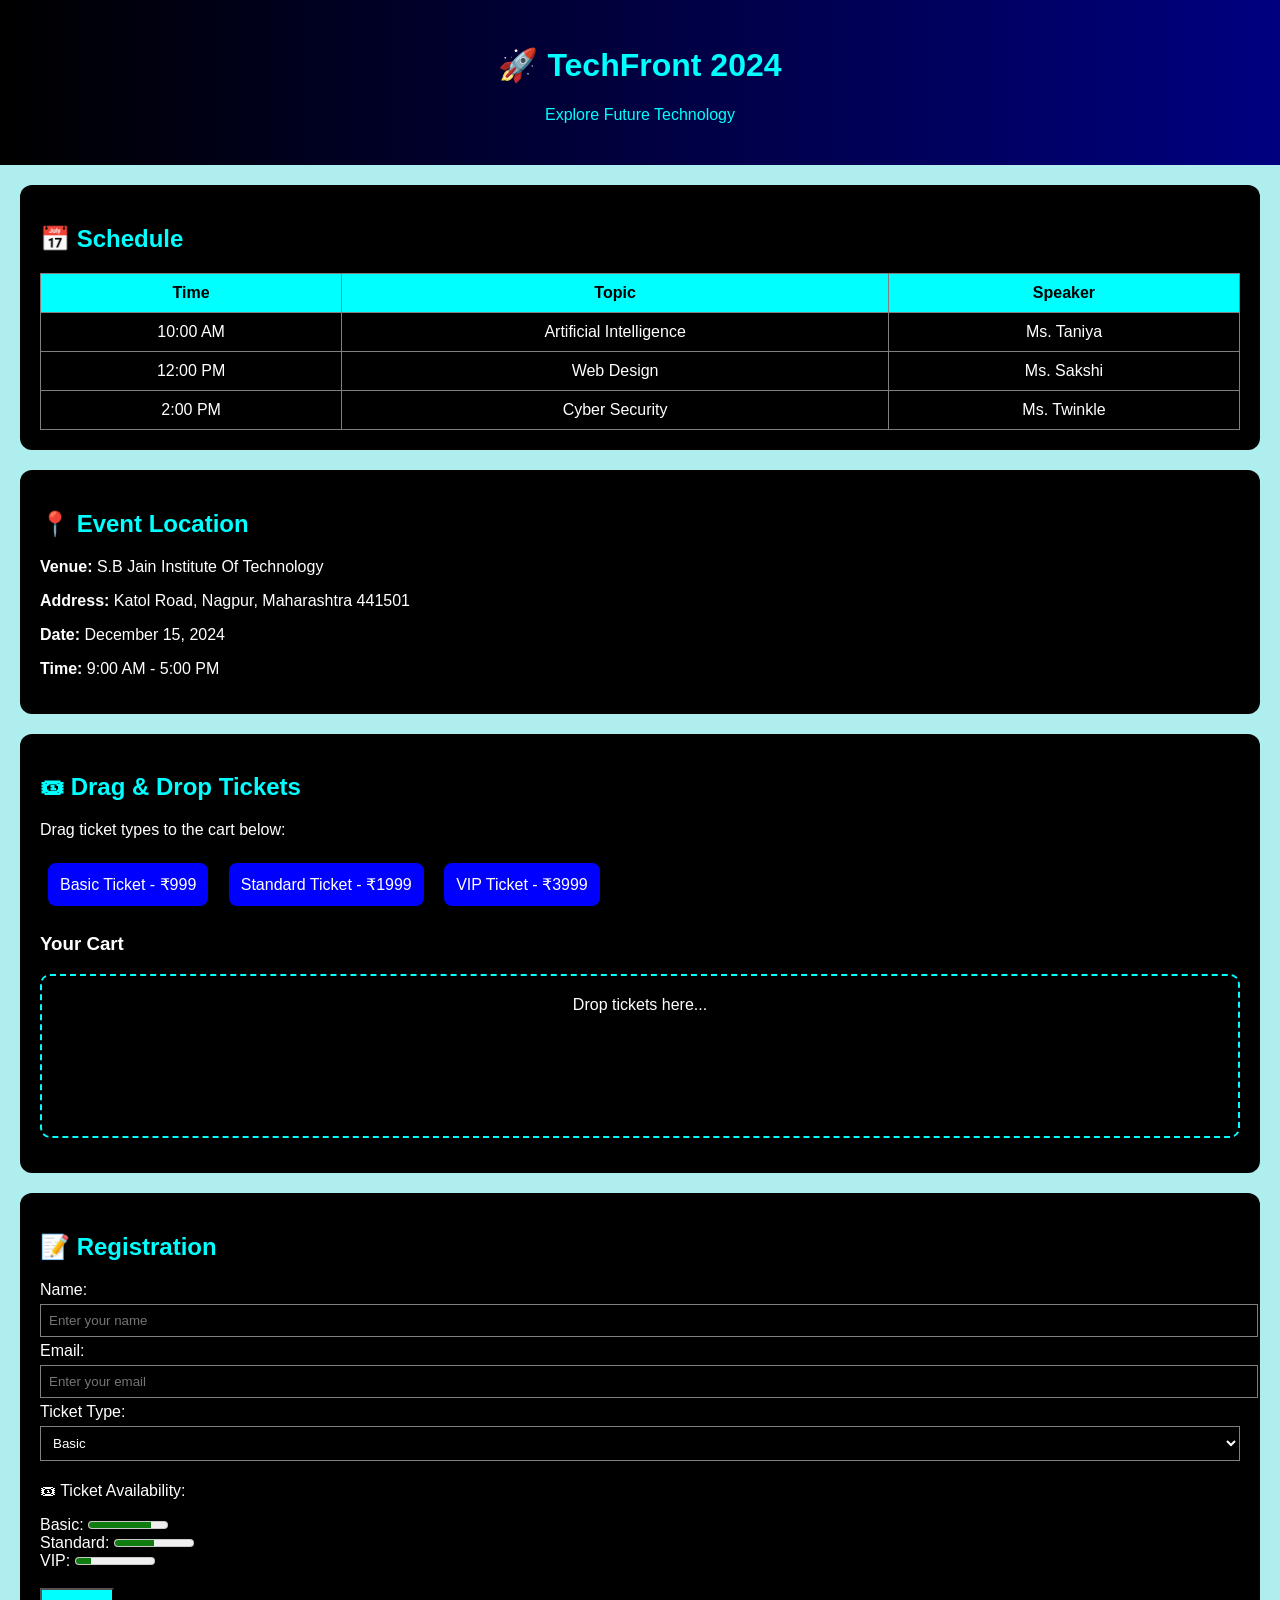
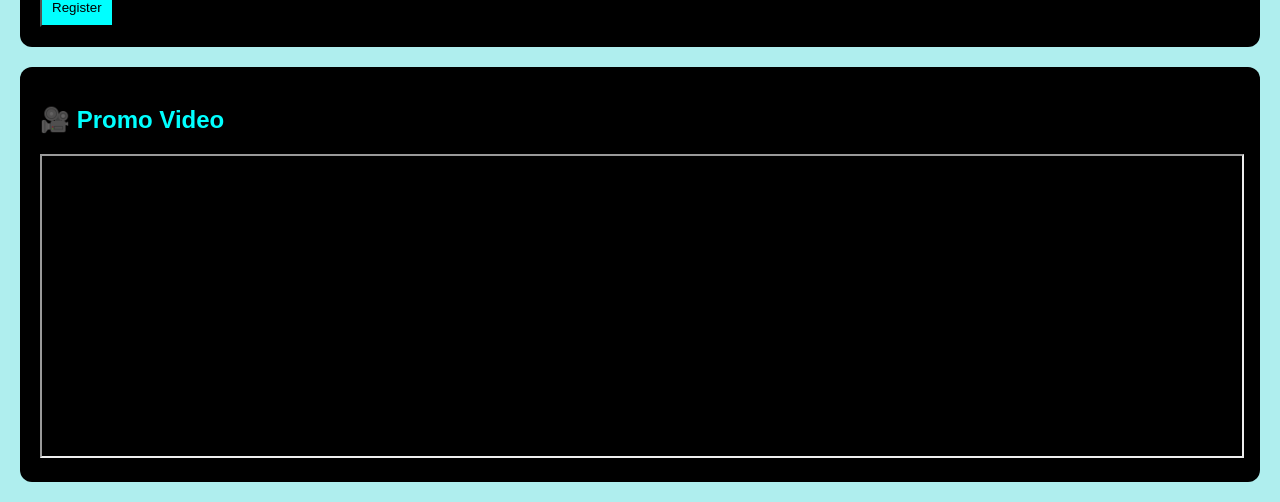
<file: index.html>
<!DOCTYPE html>
<html>
<head>
    <title>TechFront 2024</title>
    <link rel="stylesheet" href="style.css">
</head>
<body>

<header>
    <h1>🚀 TechFront 2024</h1>
    <p>Explore Future Technology</p>
</header>

<section>
    <h2>📅 Schedule</h2>
    <table>
        <tr>
            <th>Time</th>
            <th>Topic</th>
            <th>Speaker</th>
        </tr>
        <tr>
            <td>10:00 AM</td>
            <td>Artificial Intelligence</td>
            <td>Ms. Taniya</td>
        </tr>
        <tr>
            <td>12:00 PM</td>
            <td>Web Design</td>
            <td>Ms. Sakshi</td>
        </tr>
        <tr>
            <td>2:00 PM</td>
            <td>Cyber Security</td>
            <td>Ms. Twinkle</td>
        </tr>
    </table>
</section>

<section>
    <h2>📍 Event Location</h2>
    <p><strong>Venue:</strong> S.B Jain Institute Of Technology</p>
    <p><strong>Address:</strong> Katol Road, Nagpur, Maharashtra 441501</p>
    <p><strong>Date:</strong> December 15, 2024</p>
    <p><strong>Time:</strong> 9:00 AM - 5:00 PM</p>
</section>

<section>
    <h2>🎟 Drag & Drop Tickets</h2>
    <p>Drag ticket types to the cart below:</p>
    
    <div id="tickets">
        <div class="ticket" draggable="true" data-type="Basic">Basic Ticket - ₹999</div>
        <div class="ticket" draggable="true" data-type="Standard">Standard Ticket - ₹1999</div>
        <div class="ticket" draggable="true" data-type="VIP">VIP Ticket - ₹3999</div>
    </div>

    <h3>Your Cart</h3>
    <div id="drop-zone" class="drop-zone">
        Drop tickets here...
    </div>
</section>

<section>
    <h2>📝 Registration</h2>
    <form>
        Name:
        <input type="text" placeholder="Enter your name">

        Email:
        <input type="email" placeholder="Enter your email">

        Ticket Type:
        <select>
            <option>Basic</option>
            <option>Standard</option>
            <option>VIP</option>
        </select>

        <p>🎟 Ticket Availability:</p>
        Basic:
        <meter value="80" max="100"></meter><br>
        Standard:
        <meter value="50" max="100"></meter><br>
        VIP:
        <meter value="20" max="100"></meter><br><br>

        <button type="submit">Register</button>
    </form>
</section>

<section>
    <h2>🎥 Promo Video</h2>
    <iframe width="100%" height="300"
        src="https://www.youtube.com/embed/tgbNymZ7vqY">
    </iframe>
</section>

<script>
    const dropZone = document.getElementById('drop-zone');
    const tickets = document.querySelectorAll('.ticket');

    tickets.forEach(ticket => {
        ticket.addEventListener('dragstart', (e) => {
            e.dataTransfer.setData('text', ticket.getAttribute('data-type'));
        });
    });

    dropZone.addEventListener('dragover', (e) => {
        e.preventDefault();
        dropZone.classList.add('dragover');
    });

    dropZone.addEventListener('dragleave', () => {
        dropZone.classList.remove('dragover');
    });

    dropZone.addEventListener('drop', (e) => {
        e.preventDefault();
        dropZone.classList.remove('dragover');
        const ticketType = e.dataTransfer.getData('text');
        
        const cartItem = document.createElement('div');
        cartItem.className = 'cart-item';
        cartItem.innerHTML = `
            <span>✅ ${ticketType} Ticket</span>
            <button class="remove-btn">Remove</button>
        `;
        
        dropZone.appendChild(cartItem);

        cartItem.querySelector('.remove-btn').addEventListener('click', () => {
            cartItem.remove();
        });
    });
</script>

</body>
</html>
</file>
<file: style.css>
body {
    font-family: Arial;
    margin: 0;
    background: paleturquoise;
    color: white;
}
header {
    background: linear-gradient(to right, black, navy);
    color: cyan;
    text-align: center;
    padding: 25px;
}
section {
    background: black;
    margin: 20px;
    padding: 20px;
    border-radius: 12px;
}
h2 {
    color: cyan;
}
table {
    width: 100%;
    border-collapse: collapse;
}
th {
    background: cyan;
    color: black;
}
th, td {
    border: 1px solid gray;
    padding: 10px;
    text-align: center;
}
.ticket {
    background: blue;
    padding: 12px;
    margin: 8px;
    border-radius: 8px;
    display: inline-block;
    cursor: grab;
    text-align: center;
}
.ticket:hover {
    background: cyan;
    color: black;
}
.drop-zone {
    border: 2px dashed cyan;
    padding: 20px;
    margin: 15px 0;
    text-align: center;
    border-radius: 10px;
    min-height: 120px;
}
.drop-zone.dragover {
    background: rgba(0, 255, 255, 0.1);
    border-color: deepskyblue;
}
.cart-item {
    background: navy;
    padding: 10px;
    margin: 8px 0;
    border-radius: 8px;
    display: flex;
    justify-content: space-between;
    align-items: center;
}
.remove-btn {
    background: red;
    color: white;
    border: none;
    padding: 5px 10px;
    border-radius: 5px;
    cursor: pointer;
}
.remove-btn:hover {
    background: darkred;
}
input, select {
    width: 100%;
    padding: 8px;
    margin: 5px 0;
    background: black;
    color: white;
    border: 1px solid gray;
}
button {
    background: cyan;
    color: black;
    padding: 10px;
    cursor: pointer;
}
button:hover {
    background: deepskyblue;
}
</file>
